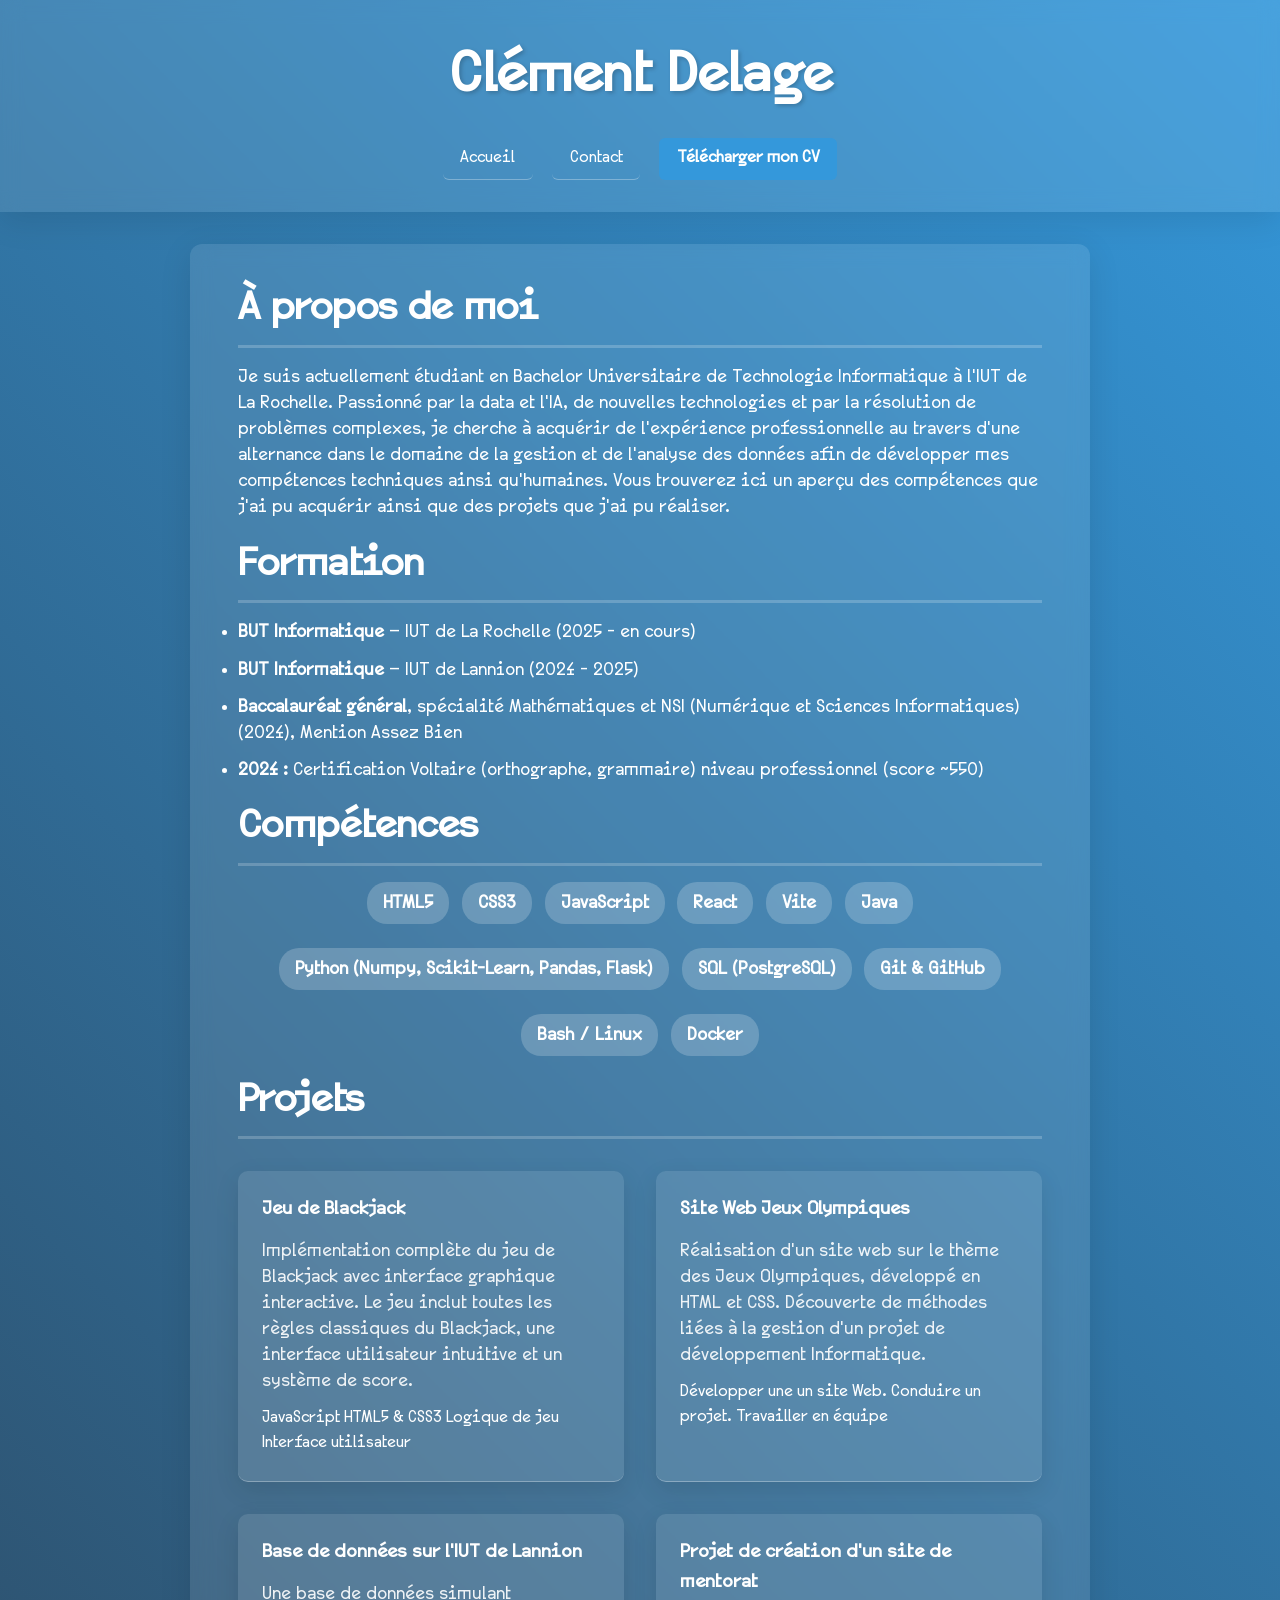
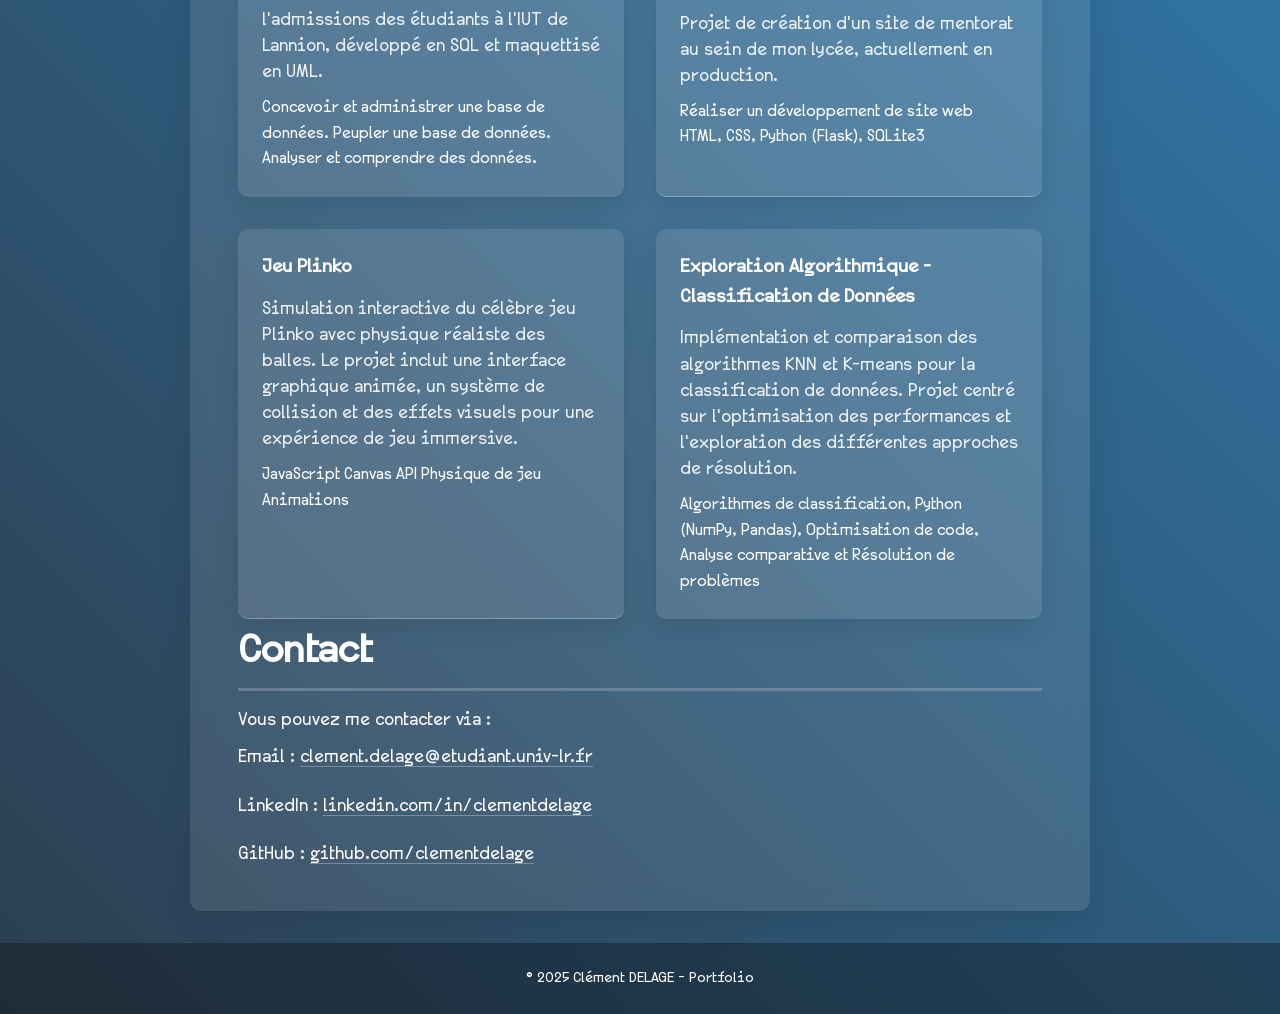
<file: index.html>
<!DOCTYPE html>
<html lang="fr">
<head>
<meta charset="UTF-8" />
<meta name="viewport" content="width=device-width, initial-scale=1" />
<link href="styles.css" rel="stylesheet"/>
<title>Portfolio - Clément Delage</title>
</head>
<body>
<header>
  <h1>Clément Delage</h1>
  <nav>
    <a href="index.html" class="nav-link">Accueil</a>
    <a href="contact.html" class="nav-link">Contact</a>
    <a href="CV_Clement_Delage.pdf" class="nav-link cv-btn" download>Télécharger mon CV</a>
  </nav>
</header>
<main>
  <section id="about">
    <h2>À propos de moi</h2>
    <p>Je suis actuellement étudiant en Bachelor Universitaire de Technologie Informatique à l'IUT de La Rochelle. Passionné par la data et l'IA, de nouvelles technologies et par la résolution de problèmes complexes, je cherche à acquérir de l'expérience professionnelle au travers d'une alternance dans le domaine de la gestion et de l'analyse des données afin de développer mes compétences techniques ainsi qu'humaines. Vous trouverez ici un aperçu des compétences que j'ai pu acquérir ainsi que des projets que j'ai pu réaliser.</p>
  </section>
  <section id="education">
    <h2>Formation</h2>
    <ul>
      <li><strong>BUT Informatique</strong> — IUT de La Rochelle (2025 - en cours)</li>
      <li><strong>BUT Informatique</strong> — IUT de Lannion (2024 - 2025)</li>
      <li><strong>Baccalauréat général</strong>, spécialité Mathématiques et NSI (Numérique et Sciences Informatiques) (2024), Mention Assez Bien</li>
      <li><strong>2024 : </strong>Certification Voltaire (orthographe, grammaire) niveau professionnel (score ~550)</li>
    </ul>
  </section>
  <section id="skills">
    <h2>Compétences</h2>
    <ul class="skills">
      <li>HTML5</li>
      <li>CSS3</li>
      <li>JavaScript</li>
      <li>React</li>
      <li>Vite</li>
      <li>Java</li>
      <li>Python (Numpy, Scikit-Learn, Pandas, Flask)</li>
      <li>SQL (PostgreSQL)</li>
      <li>Git & GitHub</li>
      <li>Bash / Linux</li>
      <li>Docker</li>
    </ul>
  </section>
  <section id="projects">
    <h2>Projets</h2>
    <div class="projects">
      <a href="https://github.com/clementdelage/blackjack-project" class="project-card" target="_blank" rel="noopener">
        <h3>Jeu de Blackjack</h3>
        <p>Implémentation complète du jeu de Blackjack avec interface graphique interactive. Le jeu inclut toutes les règles classiques du Blackjack, une interface utilisateur intuitive et un système de score.</p>
        <div class="project-skills">
          <span class="project-skill">JavaScript</span>
          <span class="project-skill">HTML5 & CSS3</span>
          <span class="project-skill">Logique de jeu</span>
          <span class="project-skill">Interface utilisateur</span>
        </div>
      </a>
      <a href="https://github.com/Arthurchvl/website-J0-Paris-2024" class="project-card" target="_blank" rel="noopener">
        <h3>Site Web Jeux Olympiques</h3>
        <p>Réalisation d'un site web sur le thème des Jeux Olympiques, développé en HTML et CSS. Découverte de méthodes liées à la gestion d'un projet de développement Informatique.</p>
        <div class="project-skills">
          <span class="project-skill">Développer une un site Web.</span>
          <span class="project-skill">Conduire un projet.</span>
          <span class="project-skill">Travailler en équipe</span>
        </div>
      </a>
      <div class="project-card">
        <h3>Base de données sur l'IUT de Lannion</h3>
        <p>Une base de données simulant l'admissions des étudiants à l'IUT de Lannion, développé en SQL et maquettisé en UML.</p>
        <div class="project-skills">
          <span class="project-skill">Concevoir et administrer une base de données.</span>
          <span class="project-skill">Peupler une base de données.</span>
          <span class="project-skill">Analyser et comprendre des données.</span>
        </div>
      </div>
      <a href="https://github.com/Cl3mZ/Projet-Mentorat" class="project-card" target="_blank" rel="noopener">
        <h3>Projet de création d'un site de mentorat</h3>
        <p>Projet de création d'un site de mentorat au sein de mon lycée, actuellement en production.</p>
        <div class="project-skills">
          <span class="project-skill">Réaliser un développement de site web</span>
          <span class="project-skill">HTML, CSS, Python (Flask), SQLite3</span>
        </div>
      </a>
      <a href="https://github.com/clementdelage/plinko-side-project" class="project-card" target="_blank" rel="noopener">
        <h3>Jeu Plinko</h3>
        <p>Simulation interactive du célèbre jeu Plinko avec physique réaliste des balles. Le projet inclut une interface graphique animée, un système de collision et des effets visuels pour une expérience de jeu immersive.</p>
        <div class="project-skills">
          <span class="project-skill">JavaScript</span>
          <span class="project-skill">Canvas API</span>
          <span class="project-skill">Physique de jeu</span>
          <span class="project-skill">Animations</span>
        </div>
      </a>
      <div class="project-card">
        <h3>Exploration Algorithmique - Classification de Données</h3>
        <p>Implémentation et comparaison des algorithmes KNN et K-means pour la classification de données. 
           Projet centré sur l'optimisation des performances et l'exploration des différentes approches de résolution.</p>
        <div class="project-skills">
          <span class="project-skill">Algorithmes de classification,</span>
          <span class="project-skill">Python (NumPy, Pandas),</span>
          <span class="project-skill">Optimisation de code,</span>
          <span class="project-skill">Analyse comparative et</span>
          <span class="project-skill">Résolution de problèmes</span>
        </div>
      </div>
    </div>
  </section>
  <section id="contact">
    <h2>Contact</h2>
    <p>Vous pouvez me contacter via :</p>
    <ul class="contact-info">
      <li>Email : <a href="mailto:clement.delage@etudiant.univ-lr.fr">clement.delage@etudiant.univ-lr.fr</a></li>
      <li>LinkedIn : <a href="https://www.linkedin.com/in/clementdelage/" target="_blank" rel="noopener">linkedin.com/in/clementdelage</a></li>
      <li>GitHub : <a href="https://github.com/clementdelage" target="_blank" rel="noopener">github.com/clementdelage</a></li>
    </ul>
  </section>
</main>
<footer>
  &copy; 2025 Clément DELAGE - Portfolio
</footer>
</body>
</html>
</file>
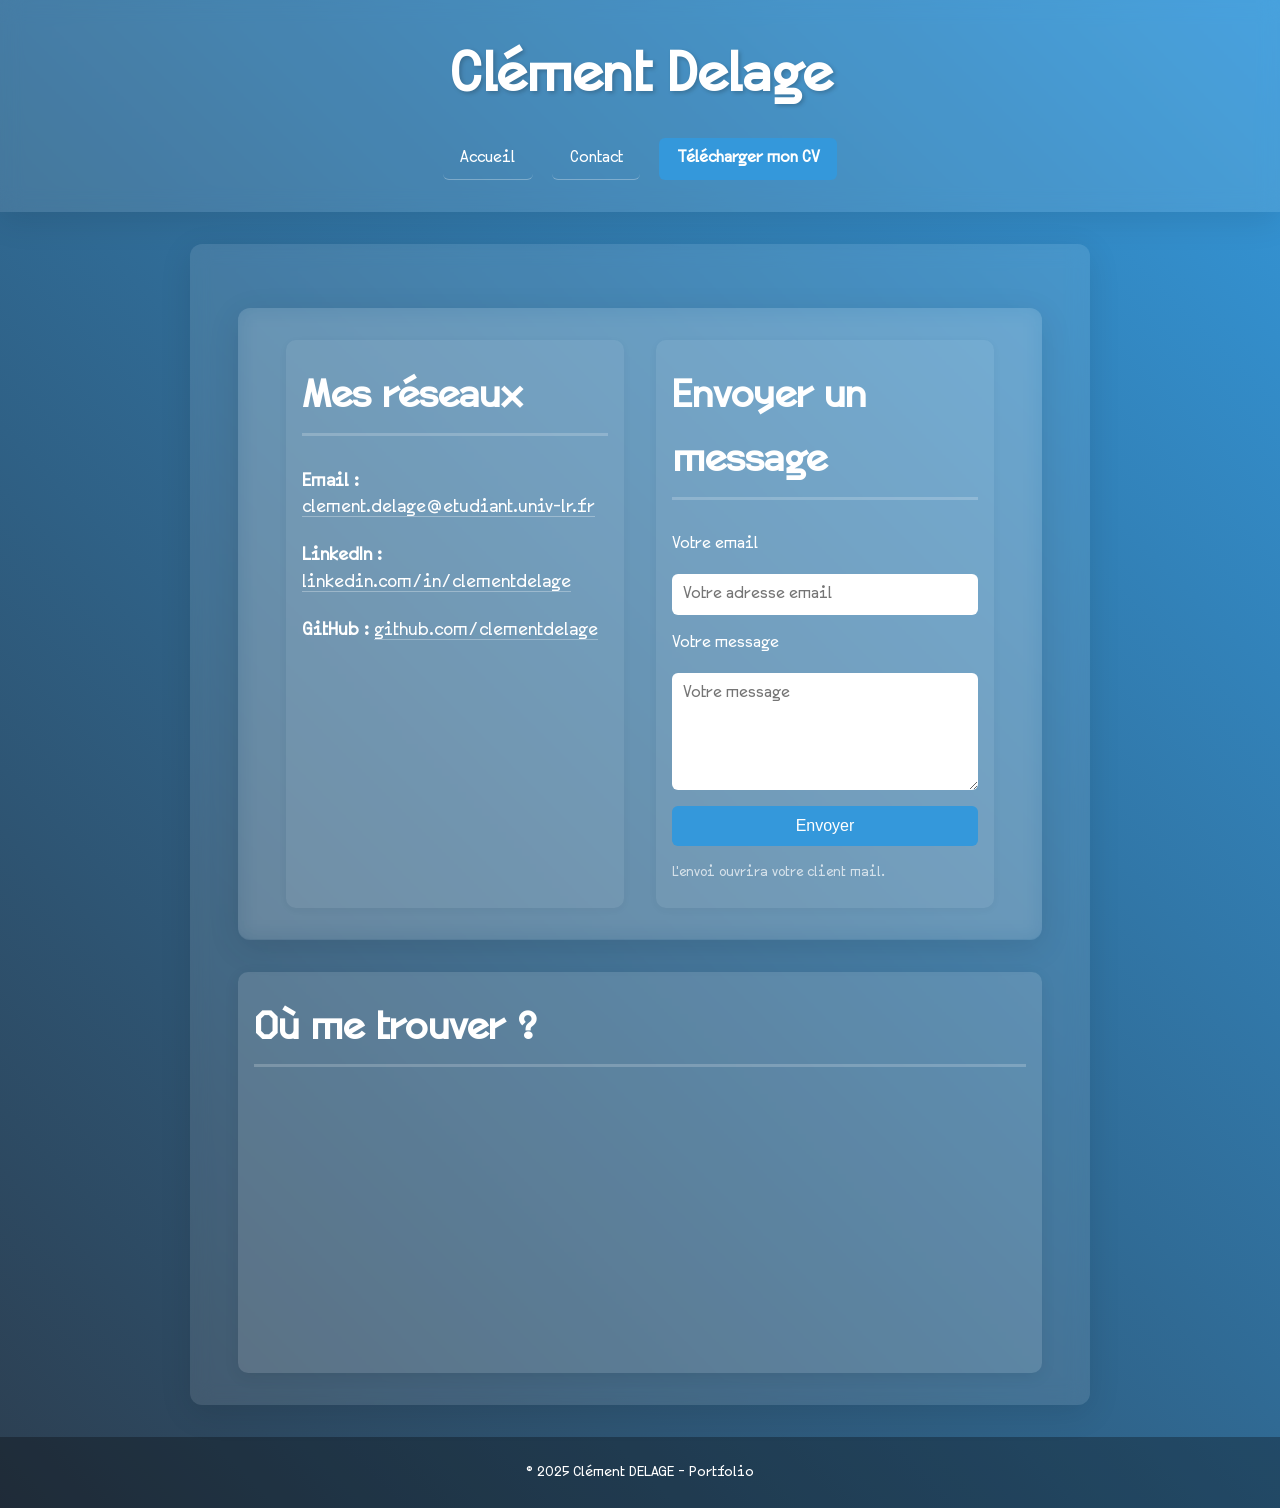
<file: contact.html>
<!DOCTYPE html>
<html lang="fr">
<head>
  <meta charset="UTF-8" />
  <meta name="viewport" content="width=device-width, initial-scale=1" />
  <link href="styles.css" rel="stylesheet"/>
  <title>Portfolio - Clément Delage</title>
</head>
<body>
  <header>
    <h1>Clément Delage</h1>
    <nav>
      <a href="index.html" class="nav-link">Accueil</a>
      <a href="contact.html" class="nav-link">Contact</a>
      <a href="CV_Clement_Delage.pdf" class="nav-link cv-btn" download>Télécharger mon CV</a>
    </nav>
  </header>
  <main>
    <div class="contact-container">
      <div class="contact-box">
        <h2>Mes réseaux</h2>
        <ul class="contact-info">
          <li>
            <strong>Email :</strong>
            <a href="mailto:clement.delage@etudiant.univ-lr.fr">clement.delage@etudiant.univ-lr.fr</a>
          </li>
          <li>
            <strong>LinkedIn :</strong>
            <a href="https://www.linkedin.com/in/clementdelage/" target="_blank" rel="noopener">linkedin.com/in/clementdelage</a>
          </li>
          <li>
            <strong>GitHub :</strong>
            <a href="https://github.com/clementdelage" target="_blank" rel="noopener">github.com/clementdelage</a>
          </li>
        </ul>
      </div>
      <div class="contact-box">
        <h2>Envoyer un message</h2>
        <form action="mailto:clement.delage@etudiant.univ-lr.fr" method="POST" enctype="text/plain">
          <label for="email">Votre email</label>
          <input type="email" id="email" name="email" required placeholder="Votre adresse email">
          <label for="message">Votre message</label>
          <textarea id="message" name="message" rows="5" required placeholder="Votre message"></textarea>
          <button type="submit">Envoyer</button>
        </form>
        <small style="color:#fff;opacity:0.7;">L'envoi ouvrira votre client mail.</small>
      </div>
    </div>
    <div class="contact-map">
      <h2>Où me trouver ?</h2>
      <iframe 
        src="https://www.google.com/maps/embed?pb=!1m14!1m12!1m3!1d50357.05465799962!2d-0.457316589340798!3d46.32626315487377!2m3!1f0!2f0!3f0!3m2!1i1024!2i768!4f13.1!5e1!3m2!1sfr!2sfr!4v1749751658484!5m2!1sfr!2sfr"
        allowfullscreen="" loading="lazy" referrerpolicy="no-referrer-when-downgrade"
        title="Carte de Niort"></iframe>
    </div>
  </main>
  <footer>
    &copy; 2025 Clément DELAGE - Portfolio
  </footer>
</body>
</html>
</file>
<file: styles.css>
* {
    margin: 0;
    padding: 0;
    box-sizing: border-box;
}

@font-face {
    font-family: 'Heal the Web';
    src: url('font/HealTheWebA-Regular.woff2') format('woff2'),
         url('font/HealTheWebA-Regular.woff') format('woff');
    font-weight: 400;
    font-style: normal;
}

body {
    font-family: 'Heal the Web', sans-serif;
    background: linear-gradient(45deg, #2c3e50, #3498db);
    color: #ffffff;
    line-height: 1.6;
    min-height: 100vh;
    display: flex;
    flex-direction: column;
}

header {
    background: rgba(255, 255, 255, 0.1);
    backdrop-filter: blur(10px);
    padding: 2rem;
    text-align: center;
    box-shadow: 0 8px 32px rgba(0, 0, 0, 0.1);
    position: sticky;
    top: 0;
    z-index: 100;
}

header h1 {
    font-size: 3.5rem;
    margin-bottom: 0.5rem;
    color: #ffffff;
    text-shadow: 2px 2px 4px rgba(0, 0, 0, 0.2);
    transition: transform 0.3s ease;
}

header h1:hover {
    transform: translateY(-5px);
}

main {
    flex: 1;
    max-width: 900px;
    margin: 2rem auto;
    background: rgba(255, 255, 255, 0.1);
    backdrop-filter: blur(10px);
    padding: 2rem 3rem;
    border-radius: 12px;
    box-shadow: 0 8px 32px rgba(0, 0, 0, 0.1);
}

h2 {
    font-size: 2.5rem;
    margin-bottom: 1rem;
    color: #ffffff;
    border-bottom: 3px solid rgba(255, 255, 255, 0.2);
    padding-bottom: 0.3rem;
    transition: all 0.3s ease;
}

h2:hover {
    border-bottom-color: #ffffff;
}

p, li {
    font-size: 1.1rem;
    margin-bottom: 0.7rem;
    line-height: calc(1ex / 0.32);
}

ul.skills {
    list-style: none;
    display: flex;
    flex-wrap: wrap;
    gap: 0.8rem;
    justify-content: center;
}

ul.skills li {
    background: rgba(255, 255, 255, 0.2);
    color: #ffffff;
    padding: 0.5rem 1rem;
    border-radius: 20px;
    font-weight: 600;
    transition: all 0.3s ease;
    cursor: default;
}

ul.skills li:hover {
    background: rgba(255, 255, 255, 0.3);
    transform: translateY(-2px);
}

.projects {
    display: grid;
    grid-template-columns: repeat(auto-fit, minmax(280px, 1fr));
    gap: 2rem;
    margin-top: 2rem;
}

.project-card {
    background: rgba(255, 255, 255, 0.1);
    padding: 1.5rem;
    border-radius: 10px;
    box-shadow: 0 8px 24px rgba(0, 0, 0, 0.1);
    transition: all 0.3s ease;
}

.project-card:hover {
    transform: translateY(-5px);
    box-shadow: 0 12px 32px rgba(0, 0, 0, 0.2);
}

.project-card h3 {
    color: #ffffff;
    margin-bottom: 0.8rem;
}

.project-card p {
    color: rgba(255, 255, 255, 0.9);
}

footer {
    background: rgba(0, 0, 0, 0.3);
    text-align: center;
    padding: 1.5rem 0;
    color: #ffffff;
    font-size: 0.9rem;
}

a {
    color: #ffffff;
    text-decoration: none;
    border-bottom: 1px solid rgba(255, 255, 255, 0.3);
    transition: all 0.3s ease;
}

a:hover {
    color: #ffd700;
    border-bottom-color: #ffd700;
}

nav {
    margin-top: 1rem;
    display: flex;
    gap: 1.2rem;
    justify-content: center;
    align-items: center;
}

.nav-link {
    color: #fff;
    text-decoration: none;
    font-weight: 500;
    padding: 0.5rem 1.1rem;
    border-radius: 6px;
    transition: background 0.2s, color 0.2s;
}

.nav-link:hover,
.nav-link:focus {
    background: rgba(255,255,255,0.18);
    color: #3498db;
}

.cv-btn {
    background: #3498db;
    color: #fff !important;
    font-weight: bold;
    border: none;
    transition: background 0.2s, color 0.2s;
}

.cv-btn:hover,
.cv-btn:focus {
    background: #217dbb;
    color: #fff !important;
}

/* Styles pour la page contact */
.contact-container {
    max-width: 900px;
    margin: 2rem auto;
    background: rgba(255,255,255,0.1);
    backdrop-filter: blur(10px);
    padding: 2rem 3rem;
    border-radius: 12px;
    box-shadow: 0 8px 32px rgba(0,0,0,0.1);
    display: flex;
    flex-wrap: wrap;
    gap: 2rem;
    justify-content: space-between;
}

.contact-box {
    flex: 1 1 250px;
    min-width: 250px;
    max-width: 350px;
    display: flex;
    flex-direction: column;
    gap: 1rem;
    background: rgba(255,255,255,0.07);
    border-radius: 10px;
    box-shadow: 0 2px 8px rgba(0,0,0,0.04);
    padding: 1.5rem 1rem;
}

.contact-map {
    max-width: 900px;
    margin: 2rem auto 0 auto;
    background: rgba(255,255,255,0.13);
    border-radius: 10px;
    box-shadow: 0 4px 16px rgba(0,0,0,0.07);
    padding: 1.5rem 1rem;
    width: 100%;
    display: flex;
    flex-direction: column;
    gap: 1rem;
}

.contact-info {
    list-style: none;
    padding: 0;
    margin: 0;
    display: flex;
    flex-direction: column;
    gap: 0.7rem;
}

.contact-box form {
    display: flex;
    flex-direction: column;
    gap: 1rem;
}

.contact-box input,
.contact-box textarea {
    padding: 0.7rem;
    border-radius: 6px;
    border: none;
    font-size: 1rem;
    font-family: inherit;
    resize: vertical;
}

.contact-box button {
    background: #3498db;
    color: #fff;
    border: none;
    padding: 0.7rem 1.5rem;
    border-radius: 6px;
    font-size: 1rem;
    cursor: pointer;
    transition: background 0.2s;
}

.contact-box button:hover {
    background: #217dbb;
}

.contact-map iframe {
    width: 100%;
    height: 250px;
    border: 0;
    border-radius: 8px;
}

@media (max-width: 900px) {
    .contact-container {
        flex-direction: column;
        align-items: stretch;
    }
    
    .contact-box {
        max-width: 100%;
    }
    
    .contact-map {
        max-width: 100%;
    }
}

@media (max-width: 600px) {
    header h1 {
        font-size: 2.5rem;
    }
    
    main {
        padding: 1.5rem;
        margin: 1rem;
    }
    
    h2 {
        font-size: 2rem;
    }
}
</file>
